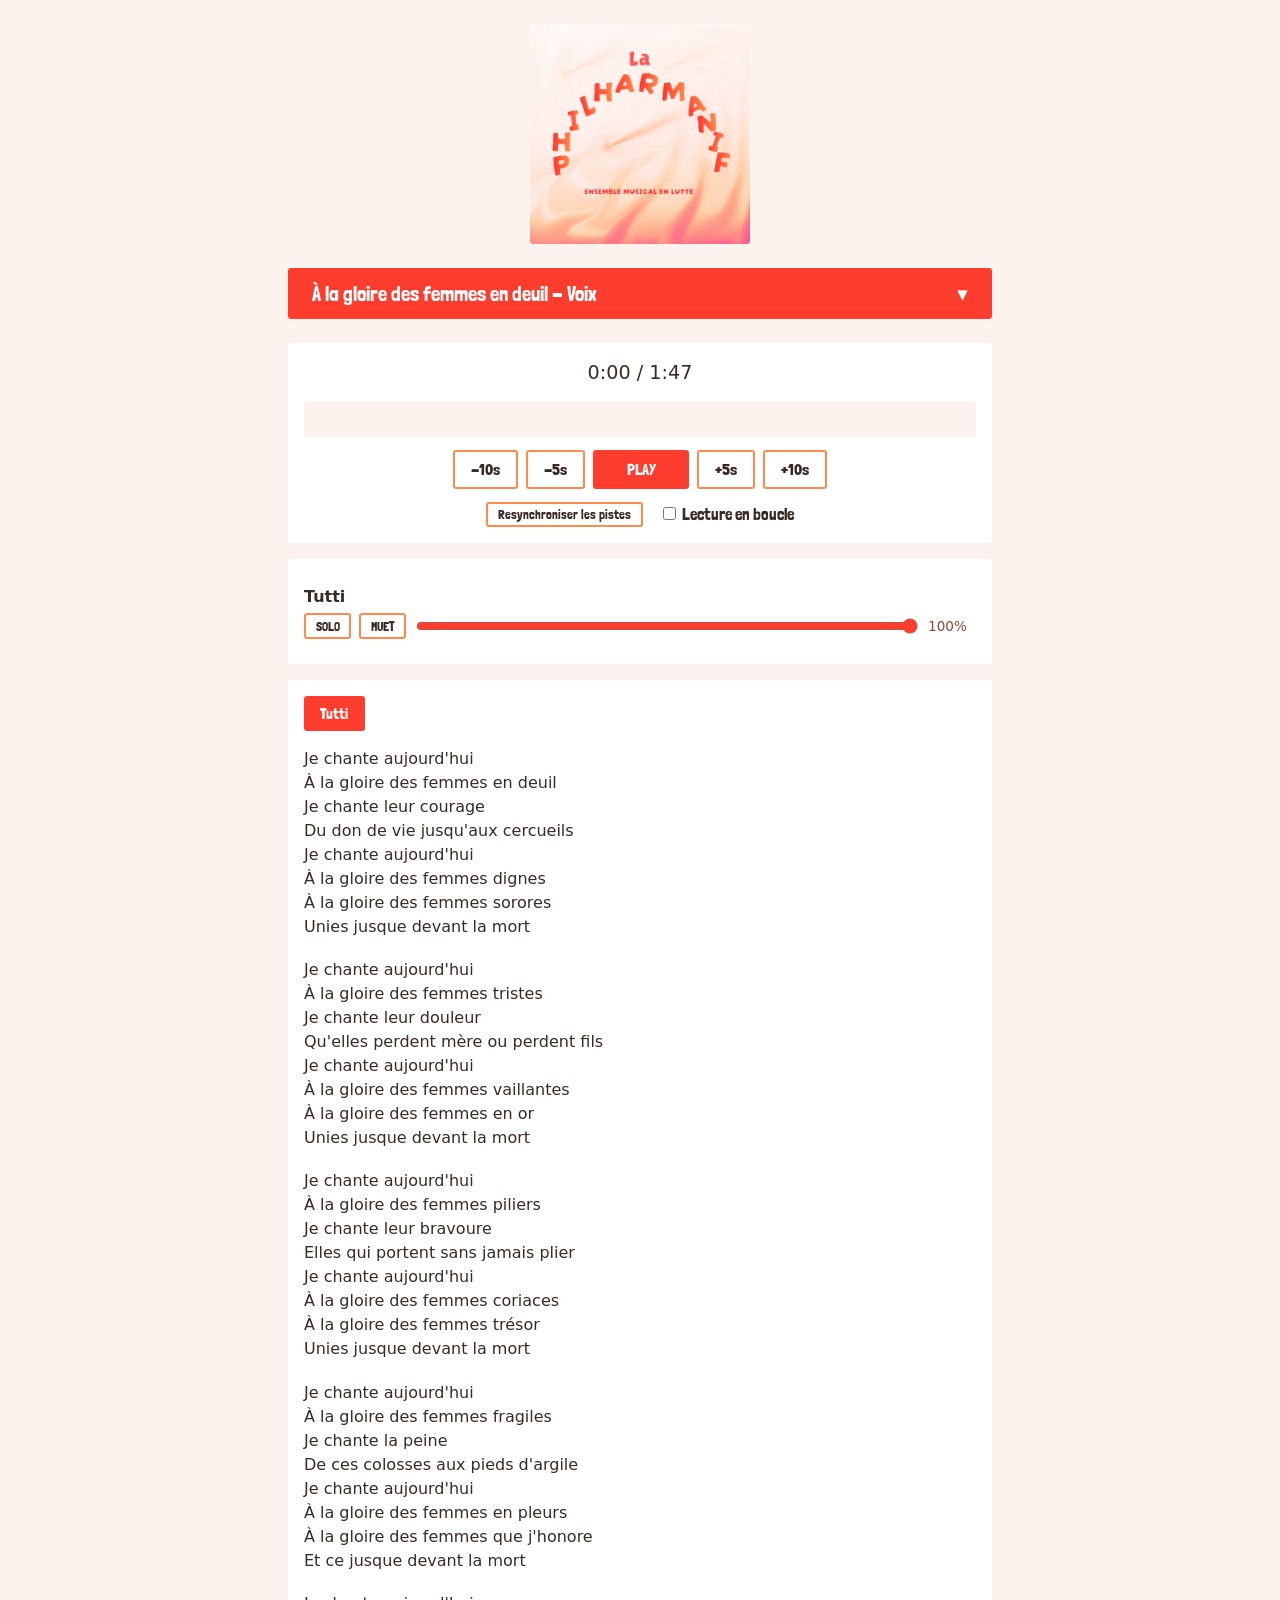
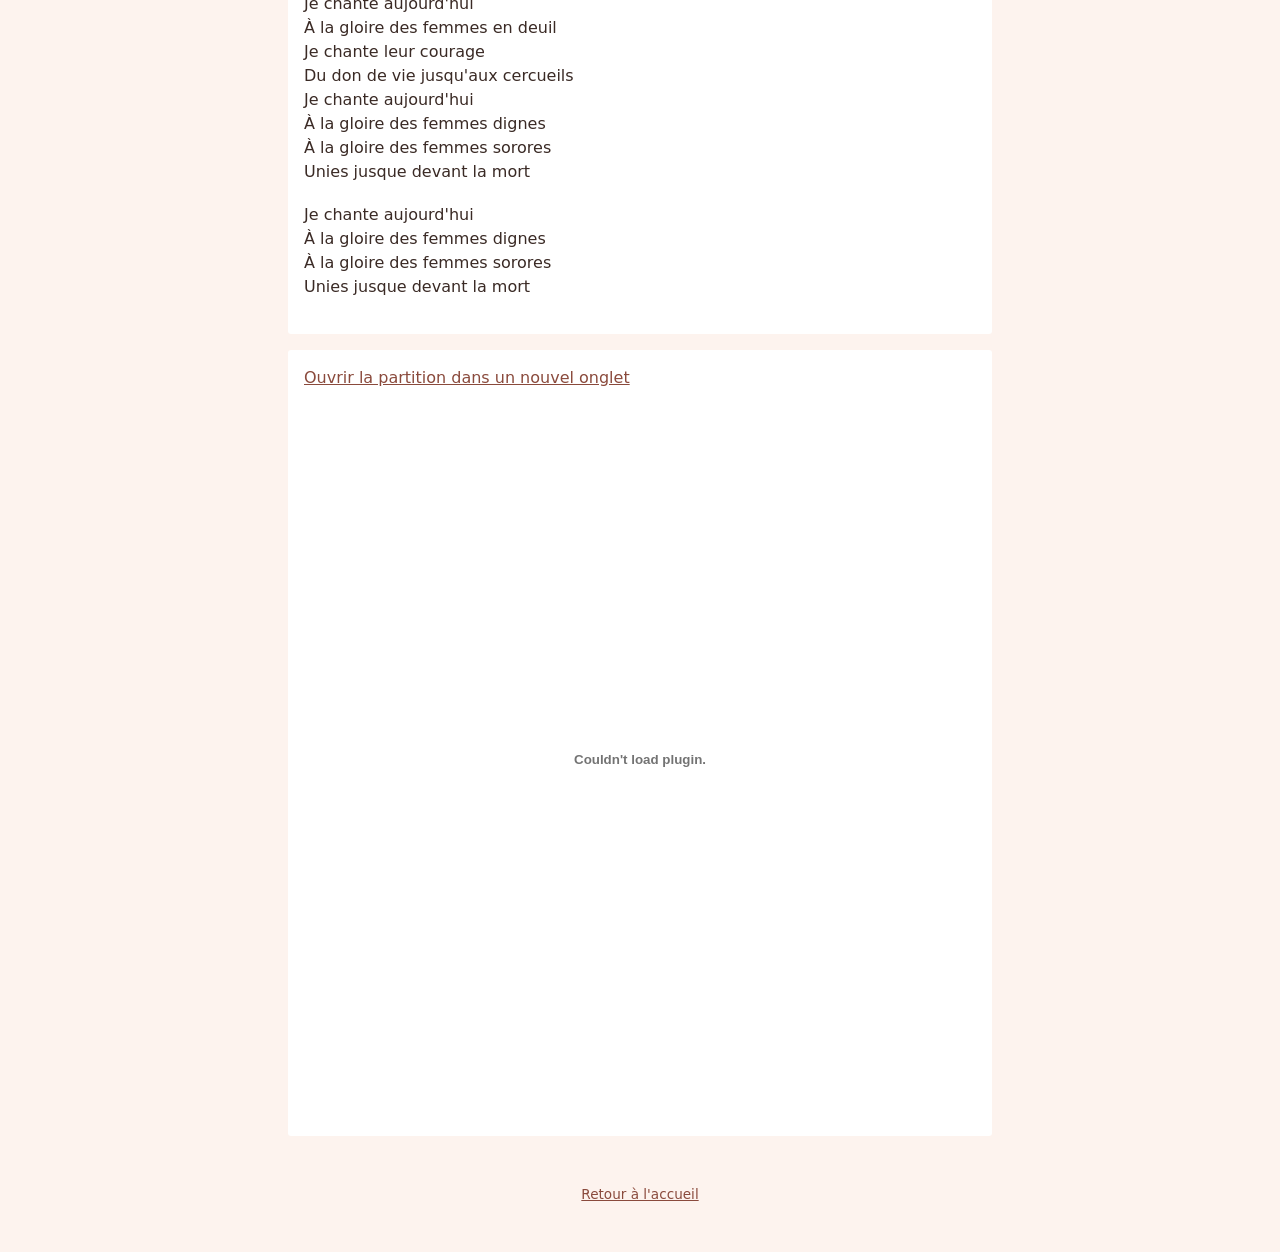
<file: chorale/index.html>
<!DOCTYPE html>
<html lang="fr">
<head>
<meta charset="utf-8">
<meta name="viewport" content="width=device-width, initial-scale=1">
<title>Chorale - La Philharmanif</title>
<link rel="icon" type="image/png" href="../pics/favicon.png">
<link rel="stylesheet" href="../style.css">
</head>
<body>

<header>
  <a href="../"><img src="../pics/philharmanif.png" alt="La Philharmanif, retour à l'accueil"></a>
</header>

<main>
  <div class="choix">
    <button id="titre-btn" aria-haspopup="listbox" aria-expanded="false">
      <span id="titre">Choisir un chant</span>
      <span aria-hidden="true">▾</span>
    </button>
    <ul id="liste" role="listbox"></ul>
  </div>

  <p id="message">Chargement des chants…</p>

  <div id="lecteur" hidden>
    <div class="bloc">
      <div id="temps">0:00 / 0:00</div>
      <div id="barre"><div id="progres"></div></div>
      <div class="boutons">
        <button data-saut="-10">-10s</button>
        <button data-saut="-5">-5s</button>
        <button id="play">PLAY</button>
        <button data-saut="5">+5s</button>
        <button data-saut="10">+10s</button>
      </div>
      <div class="sous-boutons">
        <button class="petit" id="resync">Resynchroniser les pistes</button>
        <label><input type="checkbox" id="boucle"> Lecture en boucle</label>
      </div>
    </div>

    <div class="bloc" id="pistes"></div>

    <div class="bloc" id="bloc-paroles" hidden>
      <div id="onglets"></div>
      <div id="paroles"></div>
    </div>

    <div class="bloc" id="bloc-partition" hidden>
      <a id="lien-partition" target="_blank">Ouvrir la partition dans un nouvel onglet</a>
      <embed id="partition" type="application/pdf">
    </div>
  </div>
</main>

<footer>
  <a href="../">Retour à l'accueil</a>
</footer>

<script>
var chansons = [];
var audios = [];
var enLecture = false;
var solo = -1;
var muets = [];
var courant = -1;

var bouton = document.getElementById('titre-btn');
var titre = document.getElementById('titre');
var liste = document.getElementById('liste');
var message = document.getElementById('message');
var lecteur = document.getElementById('lecteur');
var boutonPlay = document.getElementById('play');
var boucle = document.getElementById('boucle');

/* ---------- paroles (même système que le parolier) ---------- */

function mise_en_forme(strophe) {
  return strophe
    .replace(/\*\*\*([\s\S]+?)\*\*\*/g, '<strong><em>$1</em></strong>')
    .replace(/\*\*([\s\S]+?)\*\*/g, '<strong>$1</strong>')
    .replace(/\*([\s\S]+?)\*/g, '<em>$1</em>');
}

function markdown(src) {
  var texte = src
    .replace(/&/g, '&amp;')
    .replace(/</g, '&lt;')
    .replace(/>/g, '&gt;');

  return texte
    .split(/\r?\n\s*\r?\n/)
    .map(function (strophe) {
      var html = mise_en_forme(strophe.trim());
      return '<p>' + html.replace(/\r?\n/g, '<br>') + '</p>';
    })
    .join('');
}

function afficherParoles(c) {
  var onglets = document.getElementById('onglets');
  var zone = document.getElementById('paroles');
  onglets.innerHTML = '';
  zone.innerHTML = '';

  // un onglet par piste qui a des paroles
  var premier = true;
  c.tracks.forEach(function (t, i) {
    var texte = c.paroles && c.paroles[i];
    if (!texte || !texte.trim()) return;

    var b = document.createElement('button');
    b.textContent = t.nom;
    b.addEventListener('click', function () {
      zone.innerHTML = markdown(texte);
      var autres = onglets.querySelectorAll('button');
      for (var k = 0; k < autres.length; k++) autres[k].classList.remove('courant');
      b.classList.add('courant');
    });
    onglets.appendChild(b);

    if (premier) {
      b.click();
      premier = false;
    }
  });

  document.getElementById('bloc-paroles').hidden = premier;
}

/* ---------- lecture ---------- */

function formatTemps(s) {
  if (isNaN(s)) return '0:00';
  var m = Math.floor(s / 60);
  var r = Math.floor(s % 60);
  return m + ':' + (r < 10 ? '0' : '') + r;
}

function majProgression() {
  if (!audios.length) return;
  var a = audios[0];
  var pourcent = (a.currentTime / a.duration) * 100 || 0;
  document.getElementById('progres').style.width = pourcent + '%';
  document.getElementById('temps').textContent = formatTemps(a.currentTime) + ' / ' + formatTemps(a.duration);
}

// toutes les pistes se calent sur la première
function synchroniser() {
  if (!audios.length) return;
  var t = audios[0].currentTime;
  audios.forEach(function (a) {
    // inutile de toucher aux pistes déjà synchronisées
    if (Math.abs(a.currentTime - t) > 0.05) a.currentTime = t;
  });
}

function appliquerSons() {
  audios.forEach(function (a, i) {
    a.muted = solo >= 0 ? i !== solo : muets[i];
  });
}

function jouer() {
  synchroniser();
  audios.forEach(function (a) { a.play().catch(function () {}); });
  enLecture = true;
  boutonPlay.textContent = 'PAUSE';
}

function pause() {
  audios.forEach(function (a) { a.pause(); });
  enLecture = false;
  boutonPlay.textContent = 'PLAY';
}

function aller(temps) {
  var etait = enLecture;
  if (etait) audios.forEach(function (a) { a.pause(); });
  audios.forEach(function (a) { a.currentTime = temps; });
  if (etait) setTimeout(jouer, 50);
}

boutonPlay.addEventListener('click', function () {
  if (enLecture) pause(); else jouer();
});

document.querySelectorAll('[data-saut]').forEach(function (b) {
  b.addEventListener('click', function () {
    if (!audios.length) return;
    aller(Math.max(0, audios[0].currentTime + parseInt(b.dataset.saut, 10)));
  });
});

document.getElementById('barre').addEventListener('click', function (e) {
  if (!audios.length) return;
  var r = this.getBoundingClientRect();
  aller(((e.clientX - r.left) / r.width) * (audios[0].duration || 0));
});

document.getElementById('resync').addEventListener('click', function () {
  var etait = enLecture;
  if (etait) audios.forEach(function (a) { a.pause(); });
  synchroniser();
  if (etait) setTimeout(jouer, 100);
});

boucle.addEventListener('change', function () {
  audios.forEach(function (a) { a.loop = boucle.checked; });
});

/* ---------- pistes ---------- */

function creerPiste(t, i) {
  var ligne = document.createElement('div');
  ligne.className = 'piste';

  var nom = document.createElement('div');
  nom.className = 'piste-nom';
  nom.textContent = t.nom;

  var reglages = document.createElement('div');
  reglages.className = 'piste-reglages';

  var btnSolo = document.createElement('button');
  btnSolo.className = 'petit';
  btnSolo.textContent = 'SOLO';
  btnSolo.addEventListener('click', function () {
    solo = solo === i ? -1 : i;
    var tous = document.querySelectorAll('.btn-solo');
    for (var k = 0; k < tous.length; k++) tous[k].classList.toggle('actif', k === solo);
    appliquerSons();
  });
  btnSolo.classList.add('btn-solo');

  var btnMute = document.createElement('button');
  btnMute.className = 'petit';
  btnMute.textContent = 'MUET';
  btnMute.addEventListener('click', function () {
    muets[i] = !muets[i];
    btnMute.classList.toggle('actif', muets[i]);
    appliquerSons();
  });

  var curseur = document.createElement('input');
  curseur.type = 'range';
  curseur.min = 0;
  curseur.max = 100;
  curseur.value = 100;

  var vol = document.createElement('span');
  vol.className = 'vol';
  vol.textContent = '100%';

  curseur.addEventListener('input', function () {
    audios[i].volume = curseur.value / 100;
    vol.textContent = curseur.value + '%';
  });

  reglages.append(btnSolo, btnMute, curseur, vol);
  ligne.append(nom, reglages);
  return ligne;
}

// affiche partition.pdf sous les paroles, seulement si le fichier existe
function afficherPartition(c, i) {
  var bloc = document.getElementById('bloc-partition');
  var pdf = document.getElementById('partition');
  bloc.hidden = true;
  pdf.removeAttribute('src');

  var url = c.repo + '/partition.pdf';

  // certains serveurs répondent mal aux requêtes HEAD : si ça échoue, on retente en GET
  fetch(url, { method: 'HEAD' })
    .then(function (r) {
      return r.ok ? r : fetch(url);
    })
    .then(function (r) {
      console.log('partition :', url, '->', r.status);
      // si on a changé de chant entre-temps, on ne fait rien
      if (!r.ok || courant !== i) return;
      pdf.src = url;
      document.getElementById('lien-partition').href = url;
      bloc.hidden = false;
    })
    .catch(function (e) {
      console.log('partition :', url, '-> erreur', e);
    });
}

function charger(i) {
  var c = chansons[i];
  courant = i;
  titre.textContent = c.titre;

  // on coupe les anciennes pistes
  audios.forEach(function (a) { a.pause(); a.src = ''; });
  audios = [];
  muets = [];
  solo = -1;
  enLecture = false;
  boutonPlay.textContent = 'PLAY';

  var zone = document.getElementById('pistes');
  zone.innerHTML = '';

  c.tracks.forEach(function (t, k) {
    var a = new Audio();
    a.preload = 'auto';
    a.loop = boucle.checked;
    a.src = c.repo + '/' + t.fichier;
    audios.push(a);
    muets.push(false);
    zone.appendChild(creerPiste(t, k));
  });

  if (audios.length) {
    audios[0].addEventListener('timeupdate', majProgression);
    audios[0].addEventListener('loadedmetadata', majProgression);
  }
  majProgression();
  afficherParoles(c);
  afficherPartition(c, i);

  var boutons = liste.querySelectorAll('button');
  for (var k = 0; k < boutons.length; k++) {
    boutons[k].classList.toggle('courante', k === i);
  }
  lecteur.hidden = false;
  history.replaceState(null, '', '#' + (i + 1));
}

/* ---------- menu et chargement du json ---------- */

function ouvrir(oui) {
  liste.classList.toggle('ouverte', oui);
  bouton.setAttribute('aria-expanded', oui);
}

bouton.addEventListener('click', function () {
  ouvrir(!liste.classList.contains('ouverte'));
});
document.addEventListener('click', function (e) {
  if (!e.target.closest('.choix')) ouvrir(false);
});
document.addEventListener('keydown', function (e) {
  if (e.key === 'Escape') ouvrir(false);
});

fetch('chansons.json')
  .then(function (r) {
    if (!r.ok) throw new Error(r.status);
    return r.json();
  })
  .then(function (data) {
    chansons = data;
    if (!chansons.length) {
      message.textContent = 'Aucun chant pour le moment.';
      return;
    }

    chansons.forEach(function (c, i) {
      var li = document.createElement('li');
      var b = document.createElement('button');
      b.textContent = c.titre;
      b.addEventListener('click', function () {
        charger(i);
        ouvrir(false);
      });
      li.appendChild(b);
      liste.appendChild(li);
    });

    message.hidden = true;

    var n = parseInt(location.hash.slice(1), 10);
    charger(n >= 1 && n <= chansons.length ? n - 1 : 0);
  })
  .catch(function () {
    message.textContent = 'Impossible de charger chansons.json.';
  });
</script>

</body>
</html>
</file>
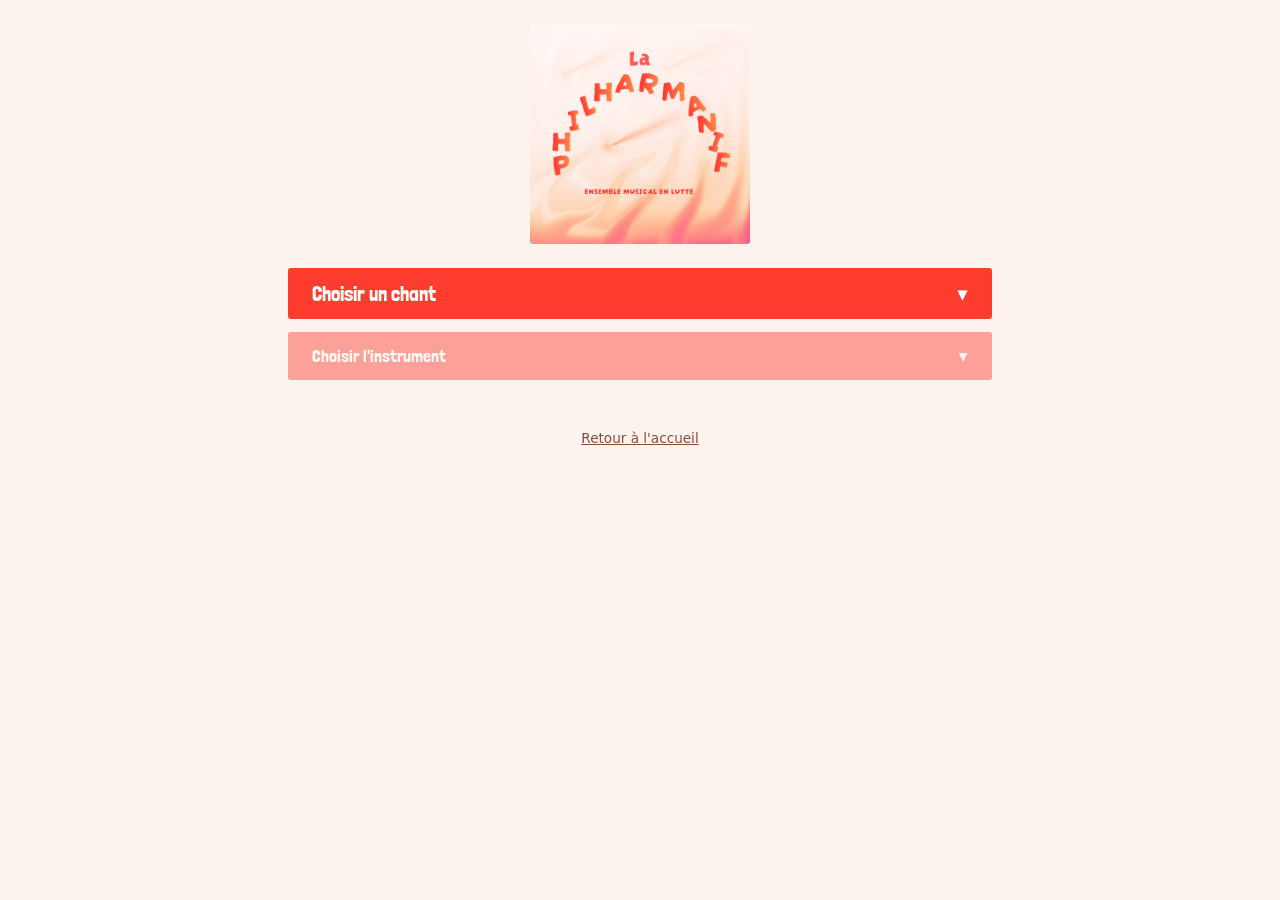
<file: orchestre/index.html>
<!DOCTYPE html>
<html lang="fr">
<head>
<meta charset="utf-8">
<meta name="viewport" content="width=device-width, initial-scale=1">
<title>Orchestre - La Philharmanif</title>
<link rel="icon" type="image/png" href="../pics/favicon.png">
<link rel="stylesheet" href="../style.css">
</head>
<body>

<header>
  <a href="../"><img src="../pics/philharmanif.png" alt="La Philharmanif, retour à l'accueil"></a>
</header>

<main>
  <div class="choix">
    <button id="titre-btn" aria-haspopup="listbox" aria-expanded="false">
      <span id="titre">Choisir un chant</span>
      <span aria-hidden="true">▾</span>
    </button>
    <ul id="liste" role="listbox"></ul>
  </div>

  <div class="choix">
    <button id="instr-btn" aria-haspopup="listbox" aria-expanded="false" disabled>
      <span id="instr">Choisir l'instrument</span>
      <span aria-hidden="true">▾</span>
    </button>
    <ul id="liste-instr" role="listbox"></ul>
  </div>

  <p id="message">Chargement des chants…</p>

  <div id="lecteur" hidden>
    <div class="bloc">
      <div id="temps">0:00 / 0:00</div>
      <div id="barre"><div id="progres"></div></div>
      <div class="boutons">
        <button data-saut="-10">-10s</button>
        <button data-saut="-5">-5s</button>
        <button id="play">PLAY</button>
        <button data-saut="5">+5s</button>
        <button data-saut="10">+10s</button>
      </div>
      <div class="sous-boutons">
        <button class="petit" id="resync">Resynchroniser les pistes</button>
        <label><input type="checkbox" id="boucle"> Lecture en boucle</label>
      </div>
    </div>

    <div class="bloc" id="pistes"></div>

    <div class="bloc" id="bloc-paroles" hidden>
      <div id="onglets"></div>
      <div id="paroles"></div>
    </div>

    <div class="bloc" id="bloc-partition" hidden>
      <a id="lien-partition" target="_blank">Ouvrir la partition dans un nouvel onglet</a>
      <embed id="partition" type="application/pdf">
    </div>
  </div>
</main>

<footer>
  <a href="../">Retour à l'accueil</a>
</footer>

<script>
var chansons = [];
var audios = [];
var enLecture = false;
var solo = -1;
var muets = [];
var courant = -1;
var instrCourant = -1;

var bouton = document.getElementById('titre-btn');
var titre = document.getElementById('titre');
var liste = document.getElementById('liste');
var boutonInstr = document.getElementById('instr-btn');
var titreInstr = document.getElementById('instr');
var listeInstr = document.getElementById('liste-instr');
var message = document.getElementById('message');
var lecteur = document.getElementById('lecteur');
var boutonPlay = document.getElementById('play');
var boucle = document.getElementById('boucle');

/* ---------- paroles (même système que le parolier) ---------- */

function mise_en_forme(strophe) {
  return strophe
    .replace(/\*\*\*([\s\S]+?)\*\*\*/g, '<strong><em>$1</em></strong>')
    .replace(/\*\*([\s\S]+?)\*\*/g, '<strong>$1</strong>')
    .replace(/\*([\s\S]+?)\*/g, '<em>$1</em>');
}

function markdown(src) {
  var texte = src
    .replace(/&/g, '&amp;')
    .replace(/</g, '&lt;')
    .replace(/>/g, '&gt;');

  return texte
    .split(/\r?\n\s*\r?\n/)
    .map(function (strophe) {
      var html = mise_en_forme(strophe.trim());
      return '<p>' + html.replace(/\r?\n/g, '<br>') + '</p>';
    })
    .join('');
}

function afficherParoles(c, indices) {
  var onglets = document.getElementById('onglets');
  var zone = document.getElementById('paroles');
  onglets.innerHTML = '';
  zone.innerHTML = '';

  // un onglet par piste qui a des paroles
  var premier = true;
  indices.forEach(function (i) {
    var t = c.tracks[i];
    var texte = c.paroles && c.paroles[i];
    if (!texte || !texte.trim()) return;

    var b = document.createElement('button');
    b.textContent = t.nom;
    b.addEventListener('click', function () {
      zone.innerHTML = markdown(texte);
      var autres = onglets.querySelectorAll('button');
      for (var k = 0; k < autres.length; k++) autres[k].classList.remove('courant');
      b.classList.add('courant');
    });
    onglets.appendChild(b);

    if (premier) {
      b.click();
      premier = false;
    }
  });

  document.getElementById('bloc-paroles').hidden = premier;
}

/* ---------- lecture ---------- */

function formatTemps(s) {
  if (isNaN(s)) return '0:00';
  var m = Math.floor(s / 60);
  var r = Math.floor(s % 60);
  return m + ':' + (r < 10 ? '0' : '') + r;
}

function majProgression() {
  if (!audios.length) return;
  var a = audios[0];
  var pourcent = (a.currentTime / a.duration) * 100 || 0;
  document.getElementById('progres').style.width = pourcent + '%';
  document.getElementById('temps').textContent = formatTemps(a.currentTime) + ' / ' + formatTemps(a.duration);
}

// toutes les pistes se calent sur la première
function synchroniser() {
  if (!audios.length) return;
  var t = audios[0].currentTime;
  audios.forEach(function (a) {
    // inutile de toucher aux pistes déjà synchronisées
    if (Math.abs(a.currentTime - t) > 0.05) a.currentTime = t;
  });
}

function appliquerSons() {
  audios.forEach(function (a, i) {
    a.muted = solo >= 0 ? i !== solo : muets[i];
  });
}

function jouer() {
  synchroniser();
  audios.forEach(function (a) { a.play().catch(function () {}); });
  enLecture = true;
  boutonPlay.textContent = 'PAUSE';
}

function pause() {
  audios.forEach(function (a) { a.pause(); });
  enLecture = false;
  boutonPlay.textContent = 'PLAY';
}

function aller(temps) {
  var etait = enLecture;
  if (etait) audios.forEach(function (a) { a.pause(); });
  audios.forEach(function (a) { a.currentTime = temps; });
  if (etait) setTimeout(jouer, 50);
}

boutonPlay.addEventListener('click', function () {
  if (enLecture) pause(); else jouer();
});

document.querySelectorAll('[data-saut]').forEach(function (b) {
  b.addEventListener('click', function () {
    if (!audios.length) return;
    aller(Math.max(0, audios[0].currentTime + parseInt(b.dataset.saut, 10)));
  });
});

document.getElementById('barre').addEventListener('click', function (e) {
  if (!audios.length) return;
  var r = this.getBoundingClientRect();
  aller(((e.clientX - r.left) / r.width) * (audios[0].duration || 0));
});

document.getElementById('resync').addEventListener('click', function () {
  var etait = enLecture;
  if (etait) audios.forEach(function (a) { a.pause(); });
  synchroniser();
  if (etait) setTimeout(jouer, 100);
});

boucle.addEventListener('change', function () {
  audios.forEach(function (a) { a.loop = boucle.checked; });
});

/* ---------- pistes ---------- */

function creerPiste(t, i) {
  var ligne = document.createElement('div');
  ligne.className = 'piste';

  var nom = document.createElement('div');
  nom.className = 'piste-nom';
  nom.textContent = t.nom;

  var reglages = document.createElement('div');
  reglages.className = 'piste-reglages';

  var btnSolo = document.createElement('button');
  btnSolo.className = 'petit';
  btnSolo.textContent = 'SOLO';
  btnSolo.addEventListener('click', function () {
    solo = solo === i ? -1 : i;
    var tous = document.querySelectorAll('.btn-solo');
    for (var k = 0; k < tous.length; k++) tous[k].classList.toggle('actif', k === solo);
    appliquerSons();
  });
  btnSolo.classList.add('btn-solo');

  var btnMute = document.createElement('button');
  btnMute.className = 'petit';
  btnMute.textContent = 'MUET';
  btnMute.addEventListener('click', function () {
    muets[i] = !muets[i];
    btnMute.classList.toggle('actif', muets[i]);
    appliquerSons();
  });

  var curseur = document.createElement('input');
  curseur.type = 'range';
  curseur.min = 0;
  curseur.max = 100;
  curseur.value = 100;

  var vol = document.createElement('span');
  vol.className = 'vol';
  vol.textContent = '100%';

  curseur.addEventListener('input', function () {
    audios[i].volume = curseur.value / 100;
    vol.textContent = curseur.value + '%';
  });

  reglages.append(btnSolo, btnMute, curseur, vol);
  ligne.append(nom, reglages);
  return ligne;
}

// affiche la partition de la piste k sous les paroles, seulement si le fichier existe
// (même nom que le mp3, avec .pdf à la place)
function afficherPartition(c, i, k) {
  var bloc = document.getElementById('bloc-partition');
  var pdf = document.getElementById('partition');
  bloc.hidden = true;
  pdf.removeAttribute('src');

  var url = c.repo + '/' + c.tracks[k].fichier.replace(/\.mp3$/i, '.pdf');

  // certains serveurs répondent mal aux requêtes HEAD : si ça échoue, on retente en GET
  fetch(url, { method: 'HEAD' })
    .then(function (r) {
      return r.ok ? r : fetch(url);
    })
    .then(function (r) {
      console.log('partition :', url, '->', r.status);
      // si on a changé de chant ou d'instrument entre-temps, on ne fait rien
      if (!r.ok || courant !== i || instrCourant !== k) return;
      pdf.src = url;
      document.getElementById('lien-partition').href = url;
      bloc.hidden = false;
    })
    .catch(function (e) {
      console.log('partition :', url, '-> erreur', e);
    });
}

// l'index de la piste du conducteur, c'est-à-dire le Tutti (-1 s'il n'y en a pas)
// dans le json elle s'appelle "Conducteur" ; l'ancien nom "Tutti" marche encore
function indexTutti(c) {
  for (var k = 0; k < c.tracks.length; k++) {
    var nom = c.tracks[k].nom.trim().toLowerCase();
    if (nom === 'conducteur' || nom === 'tutti') return k;
  }
  return -1;
}

function arreterPistes() {
  audios.forEach(function (a) { a.pause(); a.src = ''; });
  audios = [];
  muets = [];
  solo = -1;
  enLecture = false;
  boutonPlay.textContent = 'PLAY';
  document.getElementById('pistes').innerHTML = '';
}

function marquerCourant(ul, n) {
  var boutons = ul.querySelectorAll('button');
  for (var k = 0; k < boutons.length; k++) {
    boutons[k].classList.toggle('courante', k === n);
  }
}

// choix de la chanson : on prépare la liste des instruments, rien n'est chargé
function charger(i, instr) {
  var c = chansons[i];
  courant = i;
  instrCourant = -1;
  titre.textContent = c.titre;
  marquerCourant(liste, i);

  arreterPistes();
  lecteur.hidden = true;

  var tutti = indexTutti(c);
  listeInstr.innerHTML = '';
  titreInstr.textContent = "Choisir l'instrument";

  // le conducteur passe en premier
  var ordre = [];
  if (tutti >= 0) ordre.push(tutti);
  c.tracks.forEach(function (t, k) {
    if (k !== tutti) ordre.push(k);
  });

  ordre.forEach(function (k) {
    var li = document.createElement('li');
    var b = document.createElement('button');
    b.textContent = c.tracks[k].nom;
    b.dataset.piste = k;
    b.addEventListener('click', function () {
      chargerInstrument(k);
      ouvrir(listeInstr, boutonInstr, false);
    });
    li.appendChild(b);
    listeInstr.appendChild(li);
  });

  boutonInstr.disabled = listeInstr.children.length === 0;
  history.replaceState(null, '', '#' + (i + 1));

  if (instr >= 0 && instr < c.tracks.length) chargerInstrument(instr);
}

// choix de l'instrument : on charge Tutti + cet instrument, et rien d'autre
// (le conducteur, c'est le Tutti tout seul)
function chargerInstrument(k) {
  var c = chansons[courant];
  var tutti = indexTutti(c);
  instrCourant = k;
  titreInstr.textContent = c.tracks[k].nom;

  var boutons = listeInstr.querySelectorAll('button');
  for (var b = 0; b < boutons.length; b++) {
    boutons[b].classList.toggle('courante', parseInt(boutons[b].dataset.piste, 10) === k);
  }

  arreterPistes();

  var indices = (k === tutti || tutti < 0) ? [k] : [tutti, k];
  var zone = document.getElementById('pistes');

  indices.forEach(function (n, pos) {
    var t = c.tracks[n];
    var a = new Audio();
    a.preload = 'auto';
    a.loop = boucle.checked;
    a.src = c.repo + '/' + t.fichier;
    audios.push(a);
    muets.push(false);
    zone.appendChild(creerPiste(t, pos));
  });

  audios[0].addEventListener('timeupdate', majProgression);
  audios[0].addEventListener('loadedmetadata', majProgression);
  majProgression();
  afficherParoles(c, indices);
  afficherPartition(c, courant, k);

  lecteur.hidden = false;
  history.replaceState(null, '', '#' + (courant + 1) + '-' + (k + 1));
}

/* ---------- menu et chargement du json ---------- */

function ouvrir(ul, btn, oui) {
  ul.classList.toggle('ouverte', oui);
  btn.setAttribute('aria-expanded', oui);
}

function toutFermer() {
  ouvrir(liste, bouton, false);
  ouvrir(listeInstr, boutonInstr, false);
}

bouton.addEventListener('click', function () {
  var ouvert = !liste.classList.contains('ouverte');
  toutFermer();
  ouvrir(liste, bouton, ouvert);
});
boutonInstr.addEventListener('click', function () {
  var ouvert = !listeInstr.classList.contains('ouverte');
  toutFermer();
  ouvrir(listeInstr, boutonInstr, ouvert);
});
document.addEventListener('click', function (e) {
  if (!e.target.closest('.choix')) toutFermer();
});
document.addEventListener('keydown', function (e) {
  if (e.key === 'Escape') toutFermer();
});

fetch('chansons.json')
  .then(function (r) {
    if (!r.ok) throw new Error(r.status);
    return r.json();
  })
  .then(function (data) {
    chansons = data;
    if (!chansons.length) {
      message.textContent = 'Aucun chant pour le moment.';
      return;
    }

    chansons.forEach(function (c, i) {
      var li = document.createElement('li');
      var b = document.createElement('button');
      b.textContent = c.titre;
      b.addEventListener('click', function () {
        charger(i, -1);
        ouvrir(liste, bouton, false);
      });
      li.appendChild(b);
      liste.appendChild(li);
    });

    message.hidden = true;

    // l'adresse peut être #2 (chanson) ou #2-5 (chanson + instrument)
    var parts = location.hash.slice(1).split('-');
    var n = parseInt(parts[0], 10);
    var m = parseInt(parts[1], 10);
    if (n >= 1 && n <= chansons.length) {
      charger(n - 1, isNaN(m) ? -1 : m - 1);
    }
  })
  .catch(function () {
    message.textContent = 'Impossible de charger chansons.json.';
  });
</script>

</body>
</html>
</file>
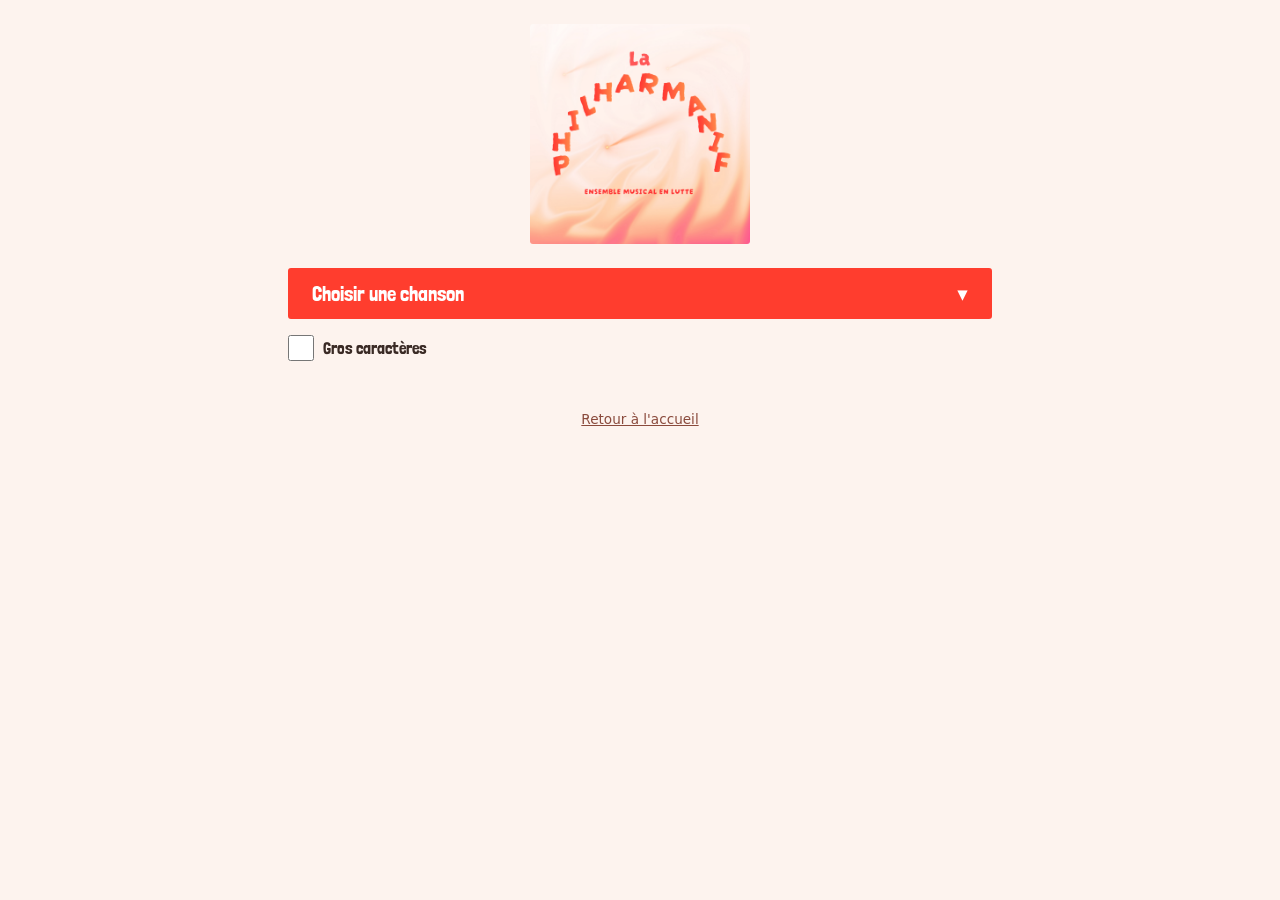
<file: parolier/index.html>
<!DOCTYPE html>
<html lang="fr">
<head>
<meta charset="utf-8">
<meta name="viewport" content="width=device-width, initial-scale=1">
<title>Parolier - La Philharmanif</title>
<link rel="icon" type="image/png" href="../pics/favicon.png">
<link rel="stylesheet" href="../style.css">
</head>

<body>

<header>
  <a href="../"><img src="../pics/philharmanif.png" alt="La Philharmanif, retour à l'accueil"></a>
</header>

<main>
  <div class="choix">
    <button id="titre-btn" aria-haspopup="listbox" aria-expanded="false">
      <span id="titre">Choisir une chanson</span>
      <span aria-hidden="true">▾</span>
    </button>
    <ul id="liste" role="listbox"></ul>
  </div>

  <label class="gros-choix"><input type="checkbox" id="gros"> Gros caractères</label>

  <div class="infos" id="infos"></div>
  <div id="paroles"></div>
  <p id="message">Chargement des chansons…</p>
</main>

<footer>
  <a href="../">Retour à l'accueil</a>
</footer>

<script>
var chansons = [];

var bouton = document.getElementById('titre-btn');
var titre = document.getElementById('titre');
var liste = document.getElementById('liste');
var infos = document.getElementById('infos');
var paroles = document.getElementById('paroles');
var message = document.getElementById('message');

// gros caractères : la case est mémorisée pour les prochaines visites
var gros = document.getElementById('gros');

function gros_caracteres(oui) {
  document.body.classList.toggle('gros', oui);
  gros.checked = oui;
}

try {
  gros_caracteres(localStorage.getItem('gros-caracteres') === '1');
} catch (e) {}

gros.addEventListener('change', function () {
  gros_caracteres(gros.checked);
  try {
    localStorage.setItem('gros-caracteres', gros.checked ? '1' : '0');
  } catch (e) {}
});

// gras et italique : les ** peuvent s'ouvrir et se fermer sur des lignes différentes
function mise_en_forme(strophe) {
  return strophe
    .replace(/\*\*\*([\s\S]+?)\*\*\*/g, '<strong><em>$1</em></strong>')
    .replace(/\*\*([\s\S]+?)\*\*/g, '<strong>$1</strong>')
    .replace(/\*([\s\S]+?)\*/g, '<em>$1</em>');
}

// on échappe d'abord le HTML, puis on met en forme chaque strophe
function markdown(src) {
  var texte = src
    .replace(/&/g, '&amp;')
    .replace(/</g, '&lt;')
    .replace(/>/g, '&gt;');

  // une ligne vide = nouveau paragraphe (strophe), un retour à la ligne = <br>
  return texte
    .split(/\r?\n\s*\r?\n/)
    .map(function (strophe) {
      var html = mise_en_forme(strophe.trim());
      return '<p>' + html.replace(/\r?\n/g, '<br>') + '</p>';
    })
    .join('');
}

function afficher(i) {
  var c = chansons[i];
  titre.textContent = c.titre;

  // on n'affiche que les champs remplis
  infos.innerHTML = '';
  var lignes = [
    ['Texte', c.texte],
    ['Musique', c.musique],
    ['Arrangement', c.arrangement]
  ];
  lignes.forEach(function (l) {
    if (l[1] && l[1].trim()) {
      var p = document.createElement('p');
      p.textContent = l[0] + ' : ' + l[1];
      infos.appendChild(p);
    }
  });

  if (c.paroles && c.paroles.trim()) {
    paroles.innerHTML = markdown(c.paroles);
  } else {
    paroles.innerHTML = '';
  }

  var boutons = liste.querySelectorAll('button');
  for (var k = 0; k < boutons.length; k++) {
    boutons[k].classList.toggle('courante', k === i);
  }
  history.replaceState(null, '', '#' + (i + 1));
}

function ouvrir(oui) {
  liste.classList.toggle('ouverte', oui);
  bouton.setAttribute('aria-expanded', oui);
}

bouton.addEventListener('click', function () {
  ouvrir(!liste.classList.contains('ouverte'));
});

// clic en dehors ou Échap : on ferme
document.addEventListener('click', function (e) {
  if (!e.target.closest('.choix')) ouvrir(false);
});
document.addEventListener('keydown', function (e) {
  if (e.key === 'Escape') ouvrir(false);
});

fetch('chansons.json')
  .then(function (r) {
    if (!r.ok) throw new Error(r.status);
    return r.json();
  })
  .then(function (data) {
    chansons = data;
    if (!chansons.length) {
      message.textContent = 'Aucune chanson pour le moment.';
      return;
    }

    chansons.forEach(function (c, i) {
      var li = document.createElement('li');
      var b = document.createElement('button');
      b.textContent = c.titre;
      b.addEventListener('click', function () {
        afficher(i);
        ouvrir(false);
      });
      li.appendChild(b);
      liste.appendChild(li);
    });

    message.hidden = true;

    // si l'adresse finit par #3, on ouvre la 3e chanson directement
    var n = parseInt(location.hash.slice(1), 10);
    if (n >= 1 && n <= chansons.length) afficher(n - 1);
  })
  .catch(function () {
    message.textContent = 'Impossible de charger chansons.json.';
  });
</script>

</body>
</html>
</file>
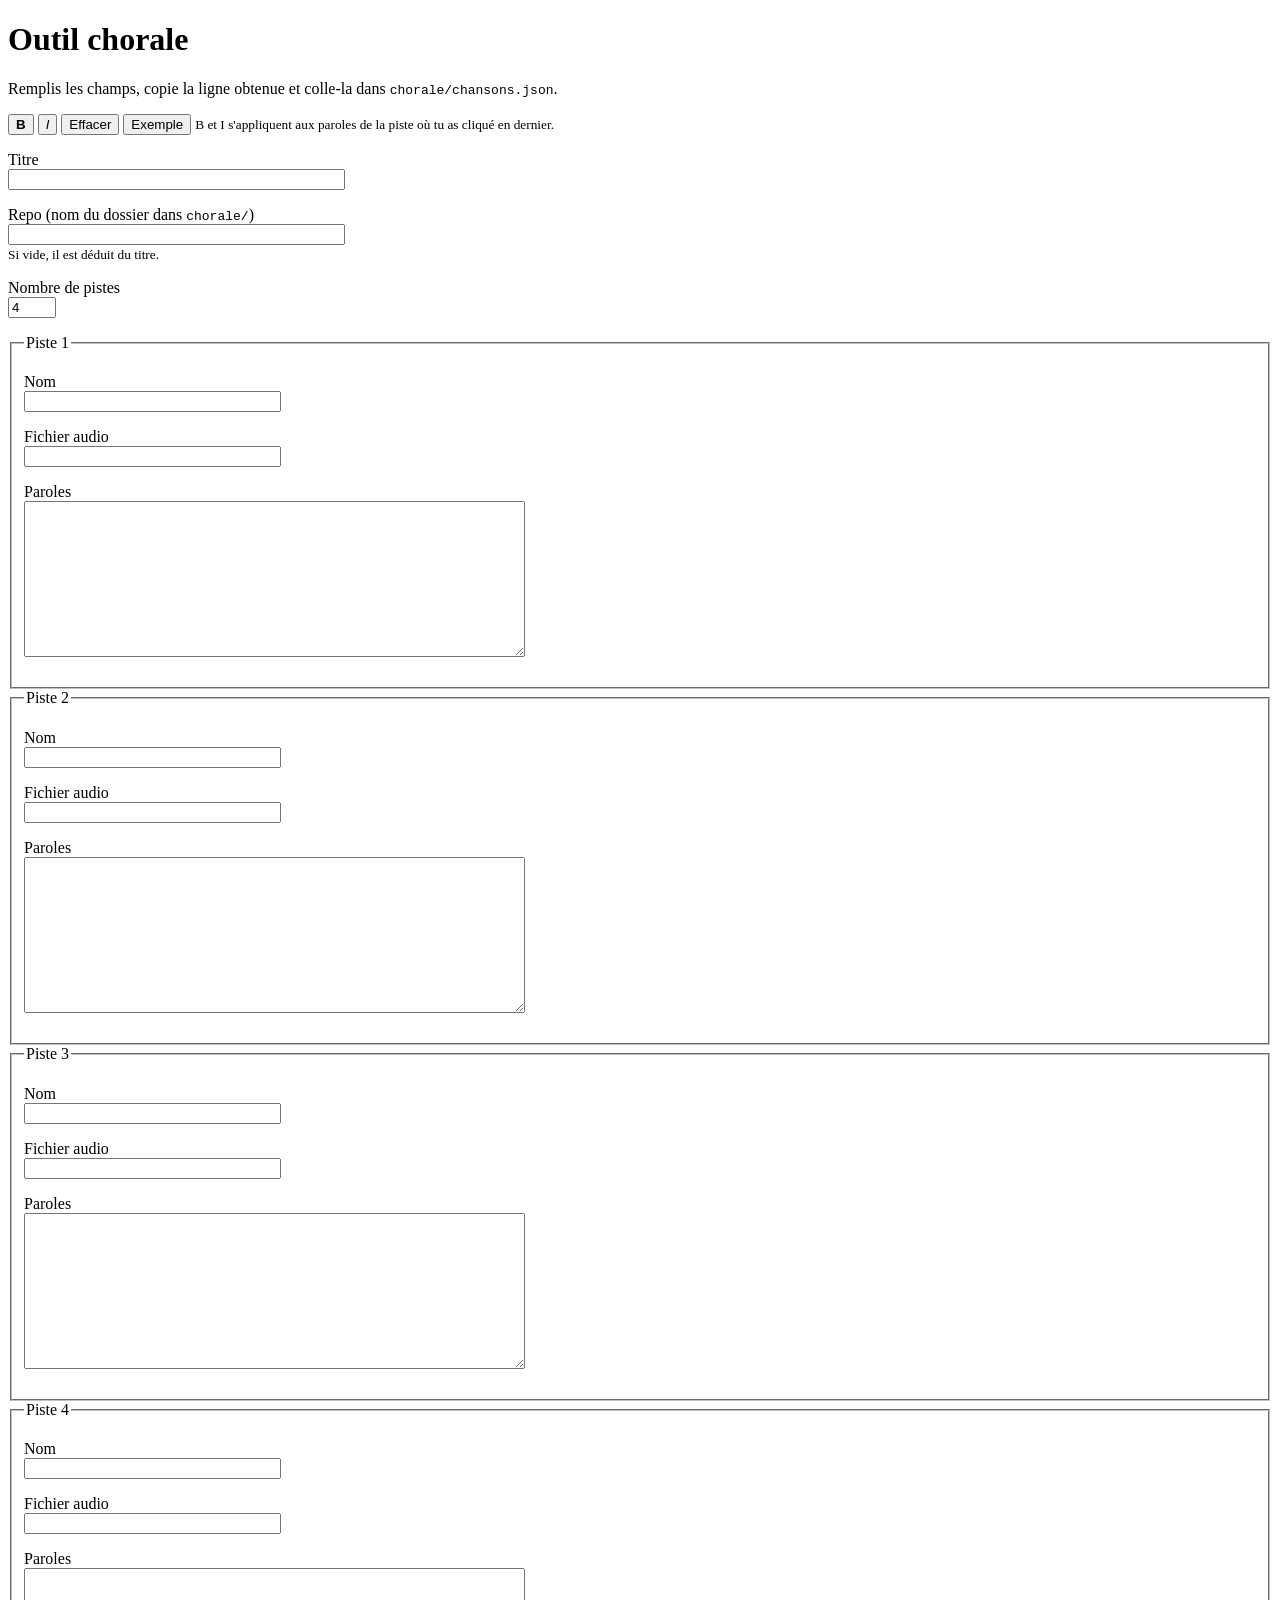
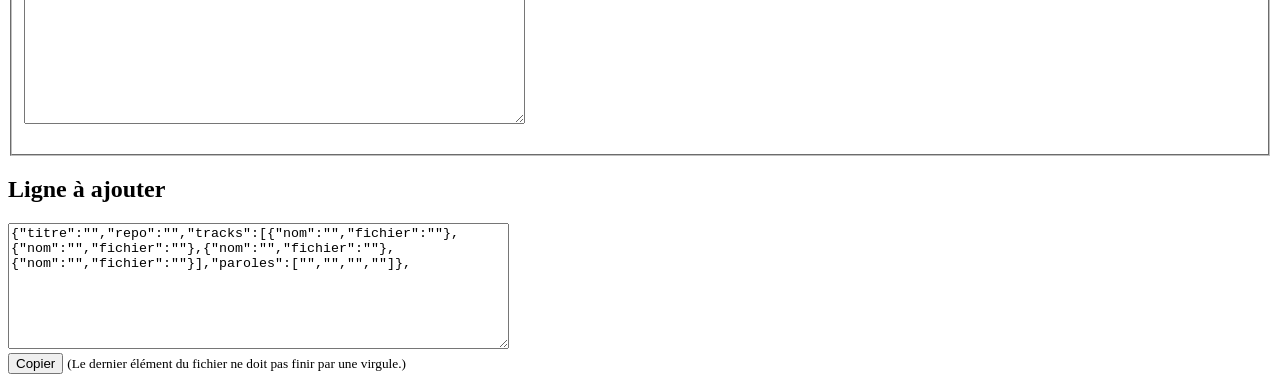
<file: tools/chorale/index.html>
<!DOCTYPE html>
<html lang="fr">
<head>
<meta charset="utf-8">
<meta name="viewport" content="width=device-width, initial-scale=1">
<title>Outil chorale</title>
</head>
<body>

<h1>Outil chorale</h1>
<p>Remplis les champs, copie la ligne obtenue et colle-la dans <code>chorale/chansons.json</code>.</p>

<p>
  <button type="button" id="gras" title="Gras (Ctrl+B)"><b>B</b></button>
  <button type="button" id="italique" title="Italique (Ctrl+I)"><i>I</i></button>
  <button type="button" id="effacer">Effacer</button>
  <button type="button" id="exemple">Exemple</button>
  <small>B et I s'appliquent aux paroles de la piste où tu as cliqué en dernier.</small>
</p>

<p>
  <label>Titre<br>
  <input type="text" id="titre" size="40"></label>
</p>

<p>
  <label>Repo (nom du dossier dans <code>chorale/</code>)<br>
  <input type="text" id="repo" size="40"></label><br>
  <small>Si vide, il est déduit du titre.</small>
</p>

<p>
  <label>Nombre de pistes<br>
  <input type="number" id="nombre" min="1" max="30" value="4"></label>
</p>

<div id="pistes"></div>

<h2>Ligne à ajouter</h2>
<p>
  <textarea id="sortie" rows="8" cols="60" readonly></textarea><br>
  <button type="button" id="copier">Copier</button>
  <small>(Le dernier élément du fichier ne doit pas finir par une virgule.)</small>
</p>

<dialog id="confirmation">
  <p>Tout effacer ?</p>
  <button type="button" id="oui">Oui</button>
  <button type="button" id="non">Non</button>
</dialog>

<script>
var titre = document.getElementById('titre');
var repo = document.getElementById('repo');
var nombre = document.getElementById('nombre');
var pistes = document.getElementById('pistes');
var sortie = document.getElementById('sortie');
var confirmation = document.getElementById('confirmation');

var derniere = null; // dernier champ de paroles utilisé

// "Ténor Solo" devient "tenorsolo"
function simplifier(texte) {
  return texte
    .normalize('NFD')
    .replace(/[\u0300-\u036f]/g, '')
    .toLowerCase()
    .replace(/[^a-z0-9]/g, '');
}

// entoure la sélection avec ** (gras) ou * (italique), ligne par ligne
function entourer(marque) {
  var t = derniere || pistes.querySelector('textarea');
  if (!t) return;

  var debut = t.selectionStart;
  var fin = t.selectionEnd;
  var v = t.value;

  if (debut === fin) {
    t.value = v.slice(0, debut) + marque + marque + v.slice(fin);
    t.focus();
    t.setSelectionRange(debut + marque.length, debut + marque.length);
    maj();
    return;
  }

  var choix = v.slice(debut, fin).split('\n').map(function (ligne) {
    return ligne.trim() ? marque + ligne + marque : ligne;
  }).join('\n');

  t.value = v.slice(0, debut) + choix + v.slice(fin);
  t.focus();
  t.setSelectionRange(debut, debut + choix.length);
  maj();
}

// un bloc par piste : nom, fichier et paroles
function creerPiste(numero) {
  var bloc = document.createElement('fieldset');
  bloc.innerHTML =
    '<legend>Piste ' + numero + '</legend>' +
    '<p><label>Nom<br><input type="text" class="nom" size="30"></label></p>' +
    '<p><label>Fichier audio<br><input type="text" class="fichier" size="30"></label></p>' +
    '<p><label>Paroles<br><textarea class="paroles" rows="10" cols="60"></textarea></label></p>';

  var paroles = bloc.querySelector('.paroles');
  paroles.addEventListener('focus', function () { derniere = paroles; });
  paroles.addEventListener('keydown', function (e) {
    if (e.ctrlKey || e.metaKey) {
      if (e.key === 'b') {
        e.preventDefault();
        entourer('**');
      } else if (e.key === 'i') {
        e.preventDefault();
        entourer('*');
      }
    }
  });
  bloc.addEventListener('input', maj);
  return bloc;
}

// ajoute ou retire des pistes pour arriver au nombre demandé
function ajuster() {
  var n = parseInt(nombre.value, 10);
  if (!(n >= 1)) n = 1;
  if (n > 30) n = 30;

  while (pistes.children.length < n) {
    pistes.appendChild(creerPiste(pistes.children.length + 1));
  }
  while (pistes.children.length > n) {
    var derniereBloc = pistes.lastElementChild;
    if (derniere && derniereBloc.contains(derniere)) derniere = null;
    pistes.removeChild(derniereBloc);
  }
  maj();
}

function maj() {
  var chanson = {
    titre: titre.value.trim(),
    repo: repo.value.trim() || simplifier(titre.value),
    tracks: [],
    paroles: []
  };

  // une piste = un nom, un fichier et une parole : les deux tableaux ont toujours la même taille
  for (var i = 0; i < pistes.children.length; i++) {
    var bloc = pistes.children[i];
    var nom = bloc.querySelector('.nom').value.trim();
    var champFichier = bloc.querySelector('.fichier');

    // si le fichier est vide, on le déduit du nom
    var auto = nom ? simplifier(nom) + '.mp3' : '';
    champFichier.placeholder = auto;
    var fichier = champFichier.value.trim() || auto;

    chanson.tracks.push({ nom: nom, fichier: fichier });
    chanson.paroles.push(bloc.querySelector('.paroles').value.trim());
  }

  sortie.value = JSON.stringify(chanson) + ',';
}

function remplir(n, valeurs) {
  nombre.value = n;
  ajuster();
  for (var i = 0; i < n; i++) {
    var bloc = pistes.children[i];
    bloc.querySelector('.nom').value = valeurs[i].nom;
    bloc.querySelector('.fichier').value = valeurs[i].fichier || '';
    bloc.querySelector('.paroles').value = valeurs[i].paroles;
  }
  maj();
}

document.getElementById('gras').addEventListener('click', function () {
  entourer('**');
});
document.getElementById('italique').addEventListener('click', function () {
  entourer('*');
});

document.getElementById('effacer').addEventListener('click', function () {
  confirmation.showModal();
});
document.getElementById('non').addEventListener('click', function () {
  confirmation.close();
});
document.getElementById('oui').addEventListener('click', function () {
  titre.value = '';
  repo.value = '';
  pistes.innerHTML = '';
  derniere = null;
  nombre.value = 4;
  ajuster();
  confirmation.close();
});

document.getElementById('exemple').addEventListener('click', function () {
  titre.value = "Chanson d'exemple";
  repo.value = 'exemple';
  remplir(2, [
    { nom: 'Soprane', fichier: 'soprano.mp3', paroles: "Voici des **paroles** en gras\nEt du texte en *italique*\n\nUn deuxième couplet avec l'apostrophe" },
    { nom: 'Alto', fichier: '', paroles: "Les paroles de l'alto\n**Le refrain en gras**" }
  ]);
});

titre.addEventListener('input', maj);
repo.addEventListener('input', maj);
nombre.addEventListener('change', ajuster);

document.getElementById('copier').addEventListener('click', function () {
  sortie.select();
  document.execCommand('copy');
});

ajuster();
</script>

</body>
</html>
</file>
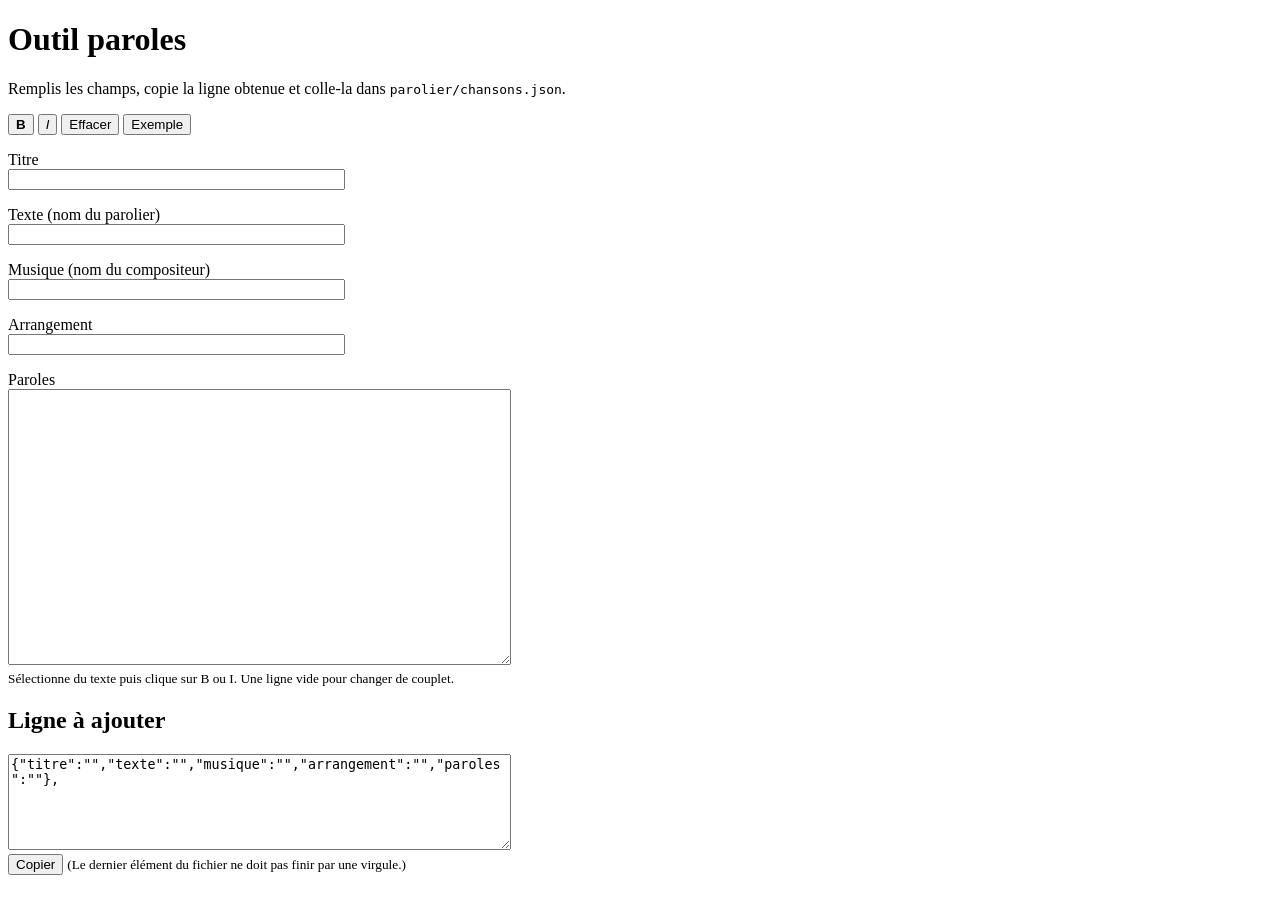
<file: tools/paroles/index.html>
<!DOCTYPE html>
<html lang="fr">
<head>
<meta charset="utf-8">
<meta name="viewport" content="width=device-width, initial-scale=1">
<title>Outil paroles</title>
</head>
<body>

<h1>Outil paroles</h1>
<p>Remplis les champs, copie la ligne obtenue et colle-la dans <code>parolier/chansons.json</code>.</p>

<p>
  <button type="button" id="gras" title="Gras (Ctrl+B)"><b>B</b></button>
  <button type="button" id="italique" title="Italique (Ctrl+I)"><i>I</i></button>
  <button type="button" id="effacer">Effacer</button>
  <button type="button" id="exemple">Exemple</button>
</p>

<p>
  <label>Titre<br>
  <input type="text" id="titre" size="40"></label>
</p>

<p>
  <label>Texte (nom du parolier)<br>
  <input type="text" id="texte" size="40"></label>
</p>

<p>
  <label>Musique (nom du compositeur)<br>
  <input type="text" id="musique" size="40"></label>
</p>

<p>
  <label>Arrangement<br>
  <input type="text" id="arrangement" size="40"></label>
</p>

<p>
  <label>Paroles<br>
  <textarea id="paroles" rows="18" cols="60"></textarea></label><br>
  <small>Sélectionne du texte puis clique sur B ou I. Une ligne vide pour changer de couplet.</small>
</p>

<h2>Ligne à ajouter</h2>
<p>
  <textarea id="sortie" rows="6" cols="60" readonly></textarea><br>
  <button type="button" id="copier">Copier</button>
  <small>(Le dernier élément du fichier ne doit pas finir par une virgule.)</small>
</p>

<dialog id="confirmation">
  <p>Tout effacer ?</p>
  <button type="button" id="oui">Oui</button>
  <button type="button" id="non">Non</button>
</dialog>

<script>
var champs = ['titre', 'texte', 'musique', 'arrangement', 'paroles'];
var paroles = document.getElementById('paroles');
var sortie = document.getElementById('sortie');

function maj() {
  var chanson = {};
  champs.forEach(function (nom) {
    chanson[nom] = document.getElementById(nom).value.trim();
  });
  // JSON.stringify s'occupe des guillemets, apostrophes et retours à la ligne
  sortie.value = JSON.stringify(chanson) + ',';
}

// entoure la sélection avec ** (gras) ou * (italique)
function entourer(marque) {
  var debut = paroles.selectionStart;
  var fin = paroles.selectionEnd;
  var v = paroles.value;
  paroles.value = v.slice(0, debut) + marque + v.slice(debut, fin) + marque + v.slice(fin);
  paroles.focus();
  paroles.setSelectionRange(debut + marque.length, fin + marque.length);
  maj();
}

document.getElementById('gras').addEventListener('click', function () {
  entourer('**');
});

document.getElementById('italique').addEventListener('click', function () {
  entourer('*');
});

paroles.addEventListener('keydown', function (e) {
  if (e.ctrlKey || e.metaKey) {
    if (e.key === 'b') {
      e.preventDefault();
      entourer('**');
    } else if (e.key === 'i') {
      e.preventDefault();
      entourer('*');
    }
  }
});

var confirmation = document.getElementById('confirmation');

document.getElementById('effacer').addEventListener('click', function () {
  confirmation.showModal();
});

document.getElementById('non').addEventListener('click', function () {
  confirmation.close();
});

document.getElementById('oui').addEventListener('click', function () {
  champs.forEach(function (nom) {
    document.getElementById(nom).value = '';
  });
  maj();
  confirmation.close();
});

document.getElementById('exemple').addEventListener('click', function () {
  document.getElementById('titre').value = "Chanson d'exemple";
  document.getElementById('texte').value = 'Prénom Nom';
  document.getElementById('musique').value = 'Prénom Nom';
  document.getElementById('arrangement').value = 'Prénom Nom';
  paroles.value = "Voici des **paroles** en gras\nEt du texte en *italique*\nAvec des apostrophes : l'amour et l'été\n\nCeci est un ***texte en gras et italique***\nEt voici des \"guillemets\"";
  maj();
});

champs.forEach(function (nom) {
  document.getElementById(nom).addEventListener('input', maj);
});

document.getElementById('copier').addEventListener('click', function () {
  sortie.select();
  document.execCommand('copy');
});

maj();
</script>

</body>
</html>
</file>
<file: style.css>
/* La Philharmanif - feuille de style commune à toutes les pages */

/* Londrina Solid (Google Fonts, licence OFL), hébergée ici pour ne pas appeler Google */
@font-face {
  font-family: "Londrina Solid";
  src: url("fonts/LondrinaSolid-Regular.woff2") format("woff2");
  font-display: swap;
}

:root {
  --fond: #fdf3ee;
  --rouge: #ff3d2e;
  --rouge-fonce: #d92e1f;
  --orange: #ff8a4c;
  --texte: #3a2a25;
  --discret: #8a4a3c;

  --police: "Trebuchet MS", "Segoe UI", system-ui, sans-serif;
  --police-boutons: "Londrina Solid", "Trebuchet MS", "Segoe UI", system-ui, sans-serif;
  --rayon: 3px;
}

* { box-sizing: border-box; }

body {
  margin: 0;
  min-height: 100vh;
  padding: 1.5rem 1rem 3rem;
  background: var(--fond);
  color: var(--texte);
  font-family: var(--police);
  line-height: 1.5;
}

main { max-width: 44rem; margin: 0 auto; }

header img {
  display: block;
  width: 100%;
  max-width: 220px;
  height: auto;
  margin: 0 auto 1.5rem;
  border-radius: var(--rayon);
}

footer {
  max-width: 44rem;
  margin: 3rem auto 0;
  text-align: center;
  font-size: 0.85rem;
}
footer a { color: var(--discret); }

#message { color: var(--discret); text-align: center; margin-top: 2rem; }


/* ---------- boutons ---------- */

button {
  font-family: var(--police-boutons);
  font-weight: normal;
  cursor: pointer;
  border-radius: var(--rayon);
}
button:focus-visible,
nav a:focus-visible { outline: 3px solid var(--rouge); outline-offset: 3px; }
button:disabled { opacity: 0.45; cursor: not-allowed; }

/* bouton plein : choix de la chanson / de l'instrument, PLAY, liens de l'accueil */
#titre-btn, #instr-btn, #play, .accueil nav a {
  border: 2px solid var(--rouge);
  background: var(--rouge);
  color: #fff;
}
#titre-btn:hover:not(:disabled),
#instr-btn:hover:not(:disabled),
#play:hover,
.accueil nav a:hover {
  background: var(--rouge-fonce);
  border-color: var(--rouge-fonce);
}

/* bouton avec contour : sauts, resynchro, solo/muet, onglets */
.boutons button, .petit, #onglets button {
  border: 2px solid var(--orange);
  background: #fff;
  color: var(--texte);
}
.boutons button:hover, .petit:hover, #onglets button:hover { background: var(--fond); }
#play { min-width: 6rem; }
.boutons #play { border-color: var(--rouge); background: var(--rouge); color: #fff; }
.boutons #play:hover { background: var(--rouge-fonce); border-color: var(--rouge-fonce); }

.petit.actif,
#onglets button.courant {
  background: var(--rouge);
  border-color: var(--rouge);
  color: #fff;
}


/* ---------- accueil ---------- */

.accueil {
  display: flex;
  flex-direction: column;
  align-items: center;
  padding: 2rem 1rem;
}
.accueil img {
  width: 100%;
  max-width: 480px;
  height: auto;
  border-radius: var(--rayon);
}
.accueil nav {
  display: flex;
  flex-wrap: wrap;
  justify-content: center;
  gap: 1rem;
  margin-top: 2rem;
}
.accueil nav a {
  padding: 0.7rem 1.6rem;
  border-radius: var(--rayon);
  font-family: var(--police-boutons);
  font-size: 1.3rem;
  text-decoration: none;
}
.accueil footer {
  margin-top: auto;
  padding-top: 3rem;
  font-size: 0.8rem;
  color: var(--discret);
}
.accueil footer a { color: inherit; }


/* ---------- menus déroulants (parolier, chorale, orchestre) ---------- */

.choix { position: relative; }

#titre-btn, #instr-btn {
  width: 100%;
  padding: 0.7rem 1.4rem;
  font-size: 1.3rem;
  display: flex;
  justify-content: space-between;
  align-items: center;
  gap: 1rem;
  text-align: left;
}
#instr-btn { margin-top: 0.8rem; font-size: 1.1rem; }

#liste, #liste-instr {
  display: none;
  position: absolute;
  left: 0;
  right: 0;
  margin: 0.4rem 0 0;
  padding: 0.4rem;
  list-style: none;
  max-height: 60vh;
  overflow-y: auto;
  background: #fff;
  border: 2px solid var(--orange);
  border-radius: var(--rayon);
  z-index: 10;
}
#liste.ouverte, #liste-instr.ouverte { display: block; }

#liste button, #liste-instr button {
  width: 100%;
  padding: 0.6rem 1rem;
  border: none;
  border-radius: 2px;
  background: none;
  color: var(--texte);
  font-size: 1rem;
  text-align: left;
}
#liste button:hover, #liste-instr button:hover,
#liste button:focus-visible, #liste-instr button:focus-visible { background: var(--fond); outline: none; }
#liste button.courante, #liste-instr button.courante {
  color: var(--rouge-fonce);
  box-shadow: inset 3px 0 0 var(--rouge);
}


/* ---------- parolier ---------- */

.gros-choix {
  display: flex;
  align-items: center;
  gap: 0.6rem;
  margin-top: 1rem;
  font-size: 1.5rem;
}
.gros-choix input { width: 1.6rem; height: 1.6rem; margin: 0; }

/* case "Gros caractères" cochée */
body.gros #paroles { font-size: 1.9rem; line-height: 1.6; color: #000; }
body.gros #paroles p { margin-bottom: 1.8rem; }
body.gros .infos { font-size: 1.3rem; color: var(--texte); }

.infos { margin: 1.5rem 0 1rem; color: var(--discret); font-size: 0.95rem; }
.infos p { margin: 0.2rem 0; }

#paroles { font-size: 1.1rem; }
#paroles p { margin: 0 0 1.3rem; }


/* ---------- lecteur (chorale, orchestre) ---------- */

#lecteur { margin-top: 1.5rem; }

.bloc {
  background: #fff;
  border-radius: var(--rayon);
  padding: 1rem;
  margin-bottom: 1rem;
}
.bloc #paroles { font-size: 1rem; }
.bloc #paroles p { margin: 0 0 1.2rem; }

#temps { text-align: center; font-size: 1.2rem; }

#barre {
  height: 36px;
  margin: 0.8rem 0;
  background: var(--fond);
  border-radius: var(--rayon);
  cursor: pointer;
  overflow: hidden;
}
#progres { height: 100%; width: 0; background: var(--rouge); }

.boutons {
  display: flex;
  justify-content: center;
  gap: 0.5rem;
  flex-wrap: wrap;
}
.boutons button { padding: 0.5rem 1rem; font-size: 1rem; }

.sous-boutons {
  display: flex;
  justify-content: center;
  align-items: center;
  gap: 1rem;
  flex-wrap: wrap;
  margin-top: 0.8rem;
  font-size: 0.95rem;
}
.sous-boutons label, .gros-choix { font-family: var(--police-boutons); font-size: 1.05rem; cursor: pointer; }

.piste { padding: 0.6rem 0; border-bottom: 1px solid var(--fond); }
.piste:last-child { border-bottom: none; }
.piste-nom { font-weight: bold; margin-bottom: 0.3rem; }
.piste-reglages { display: flex; align-items: center; gap: 0.5rem; }
.piste-reglages input[type=range] { flex: 1; min-width: 0; accent-color: var(--rouge); }
.piste-reglages .vol { min-width: 3rem; font-size: 0.85rem; color: var(--discret); }
.petit { padding: 0.2rem 0.6rem; font-size: 0.8rem; }

#onglets { display: flex; flex-wrap: wrap; gap: 0.4rem; margin-bottom: 1rem; }
#onglets button { padding: 0.4rem 0.9rem; font-size: 0.95rem; }

#partition {
  display: block;
  width: 100%;
  height: 80vh;
  min-height: 480px;
  margin-top: 0.6rem;
  border: none;
  border-radius: var(--rayon);
}
#bloc-partition a { color: var(--discret); }
</file>
